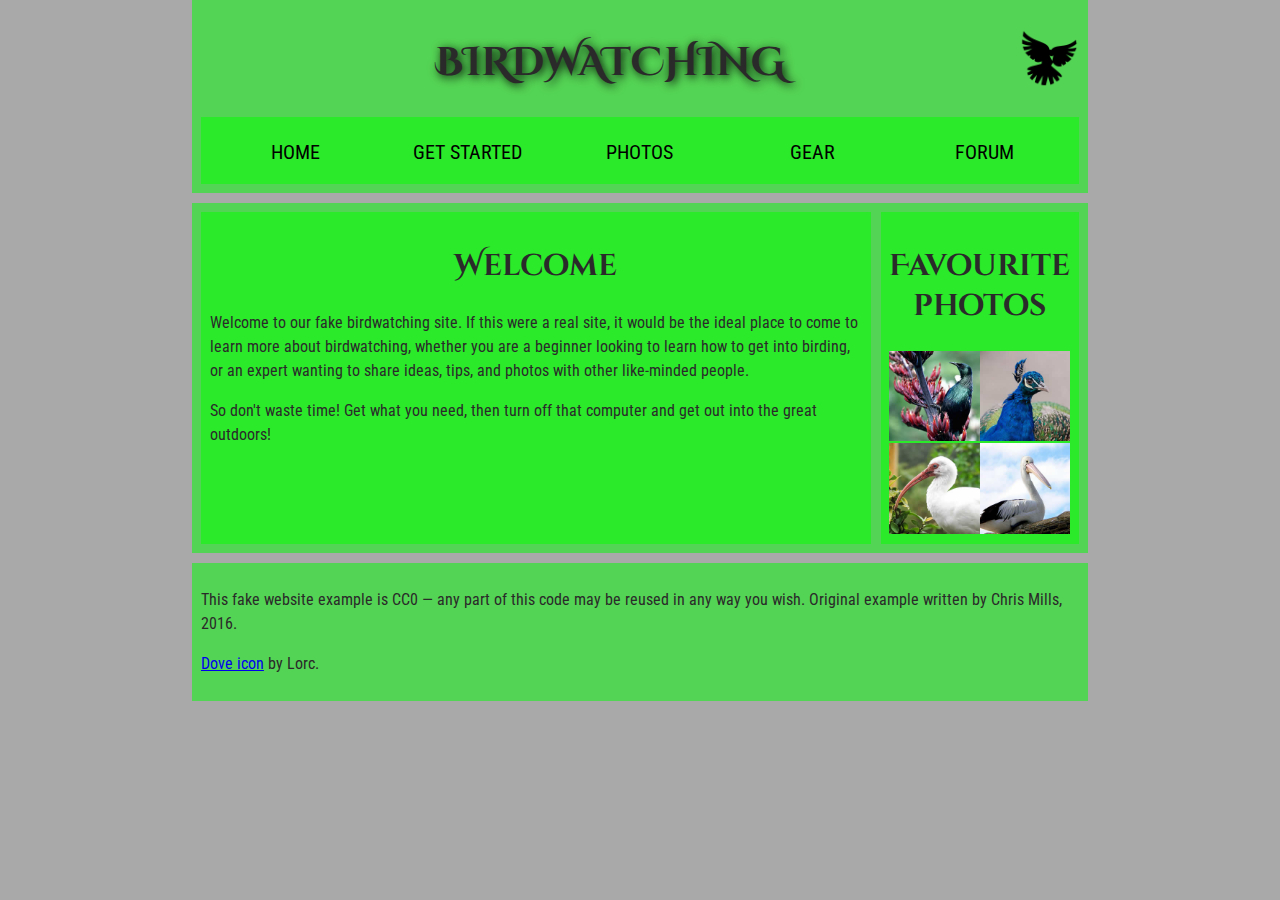
<file: HTML Birdwatching/index.html>
<!DOCTYPE html>
<html lang="en">
  <head>
    <meta charset="utf-8">
    <title>Birdwatching</title>
    <link href="https://fonts.googleapis.com/css?family=Roboto+Condensed:300%7CCinzel+Decorative:700" rel="stylesheet">
    <link rel="stylesheet" href="style.css">
    


    <!--[if lt IE 9]>
      <script src="https://cdnjs.cloudflare.com/ajax/libs/html5shiv/3.7.3/html5shiv.js"></script>
    <![endif]-->
  </head>

  <body>
    <header>
      <h1>Birdwatching</h1>
      <img src="images/dove.png" alt="a simple dove logo">

    <nav>
    <ul>
      <li><span>Home</span></li>
      <li><a href="#">Get started</a></li>
      <li><a href="#">Photos</a></li>
      <li><a href="#">Gear</a></li>
      <li><a href="#">Forum</a></li>
    </ul>
  </nav>
    </header>

    <main>

      <article>
      <h2>Welcome</h2>

      <p>Welcome to our fake birdwatching site. If this were a real site, it would be the ideal place to come to learn more about birdwatching, whether you are a beginner looking to learn how to get into birding, or an expert wanting to share ideas, tips, and photos with other like-minded people.</p>

      <p>So don't waste time! Get what you need, then turn off that computer and get out into the great outdoors!</p>
      </article>

      <aside>
      <h2>Favourite photos</h2>

      <a href="images/favorite-1.jpg"><img src="images/favorite-1_th.jpg" alt="Small black bird, black claws, long black slender beak, links to larger version of the image"></a>
      <a href="images/favorite-2.jpg"><img src="images/favorite-2_th.jpg" alt="Top half of a pretty bird with bright blue plumage on neck, light colored beak, blue headdress, links to larger version of the image"></a>
      <a href="images/favorite-3.jpg"><img src="images/favorite-3_th.jpg" alt="Top half of a large bird with white plumage, very long curved narrow light colored break, links to larger version of the image"></a>
      <a href="images/favorite-4.jpg"><img src="images/favorite-4_th.jpg" alt="Large bird, mostly white plumage with black plumage on back and rear, long straight white beak, links to larger version of the image"></a>
    </aside>
    </main>

      
    <footer>
      <p>This fake website example is CC0 — any part of this code may be reused in any way you wish. Original example written by Chris Mills, 2016.</p>

      <p><a href="http://game-icons.net/lorc/originals/dove.html">Dove icon</a> by Lorc.</p>
    </footer>

      

  </body>
</html>
</file>
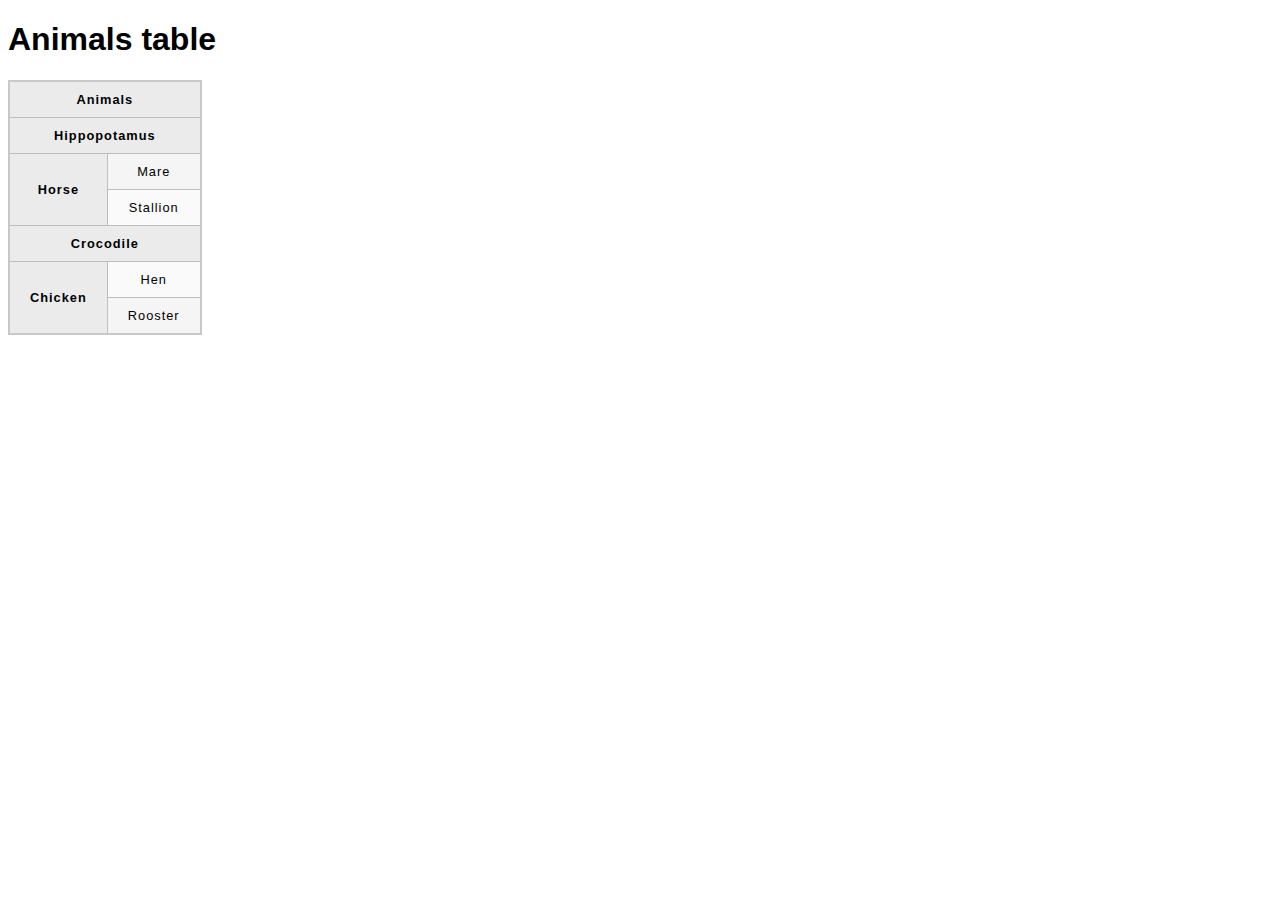
<file: html9 - tables/Website1/index.html>
<!DOCTYPE html>
<html>
  <head>
    <meta charset="utf-8">
    <title>Animals table</title>
    <link href="styles.css" rel="stylesheet" type="text/css">
  </head>
  <body>
    <h1>Animals table</h1>

    <table>
        
      <tr>
        <th colspan="2">Animals</th>
      </tr>
      <tr>
        <th colspan="2">Hippopotamus</th>
      </tr>
      <tr>
        <th rowspan="2">Horse</th>
        <td>Mare</td>
      </tr>
      <tr>
        <td>Stallion</td>
      </tr>
      <tr>
        <th colspan="2">Crocodile</th>
      </tr>
      <tr>
        <th rowspan="2">Chicken</th>
        <td>Hen</td>
      </tr>
      <tr>
        <td>Rooster</td>
      </tr>
    </table>


  </body>
</html>


  </body>
</html>
</file>
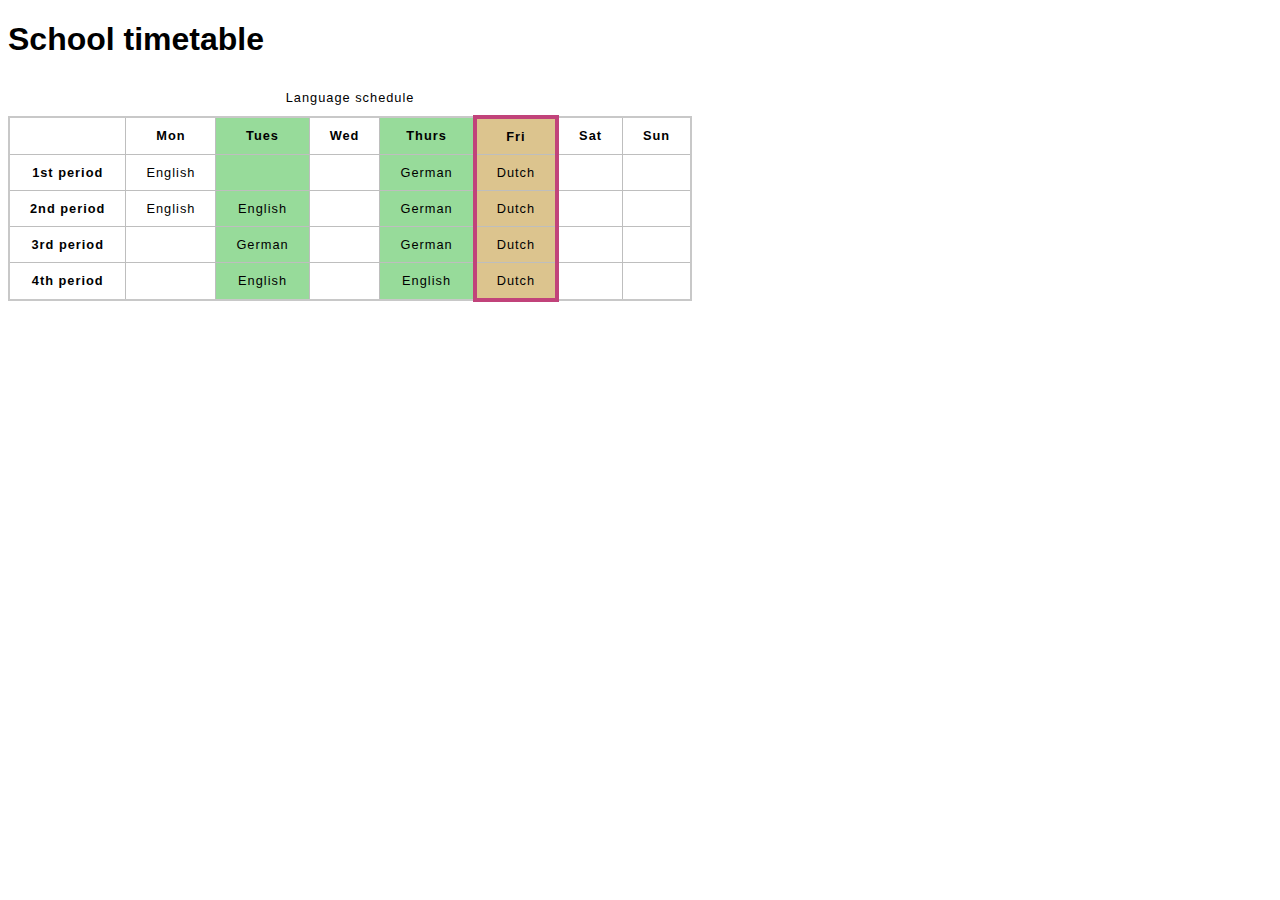
<file: html9 - tables/Website2/index.html>
<!DOCTYPE html>
<html>
  <head>
    <meta charset="utf-8">
    <title>School timetable</title>
    <style>
    html {
      font-family: sans-serif;
    }

    table {
      border-collapse: collapse;
      border: 2px solid rgb(200,200,200);
      letter-spacing: 1px;
      font-size: 0.8rem;
    }

    td, th {
      border: 1px solid rgb(190,190,190);
      padding: 10px 20px;
    }

    td {
      text-align: center;
    }

    caption {
      padding: 10px;
    }
    </style>
  </head>
  <body>
    <h1>School timetable</h1>

    <table>
      <caption>Language schedule</caption>
        <colgroup>
        <col>
        <col>
        <col style="background-color: #97DB9A">
        <col style="width: 42px">
        <col style="background-color: #97DB9A">
        <col style="background-color: #DCC48E; border:4px solid #C1437A">
        <col style="width: 42px">
        </colgroup>
      <tr>
        <td>&nbsp;</td>
        <th>Mon</th>
        <th>Tues</th>
        <th>Wed</th>
        <th>Thurs</th>
        <th>Fri</th>
        <th>Sat</th>
        <th>Sun</th>
      </tr>
      <tr>
        <th>1st period</th>
        <td>English</td>
        <td>&nbsp;</td>
        <td>&nbsp;</td>
        <td>German</td>
        <td>Dutch</td>
        <td>&nbsp;</td>
        <td>&nbsp;</td>
      </tr>
      <tr>
        <th>2nd period</th>
        <td>English</td>
        <td>English</td>
        <td>&nbsp;</td>
        <td>German</td>
        <td>Dutch</td>
        <td>&nbsp;</td>
        <td>&nbsp;</td>
      </tr>
      <tr>
        <th>3rd period</th>
        <td>&nbsp;</td>
        <td>German</td>
        <td>&nbsp;</td>
        <td>German</td>
        <td>Dutch</td>
        <td>&nbsp;</td>
        <td>&nbsp;</td>
      </tr>
      <tr>
        <th>4th period</th>
        <td>&nbsp;</td>
        <td>English</td>
        <td>&nbsp;</td>
        <td>English</td>
        <td>Dutch</td>
        <td>&nbsp;</td>
        <td>&nbsp;</td>
      </tr>
    </table>


  </body>
</html>
</file>
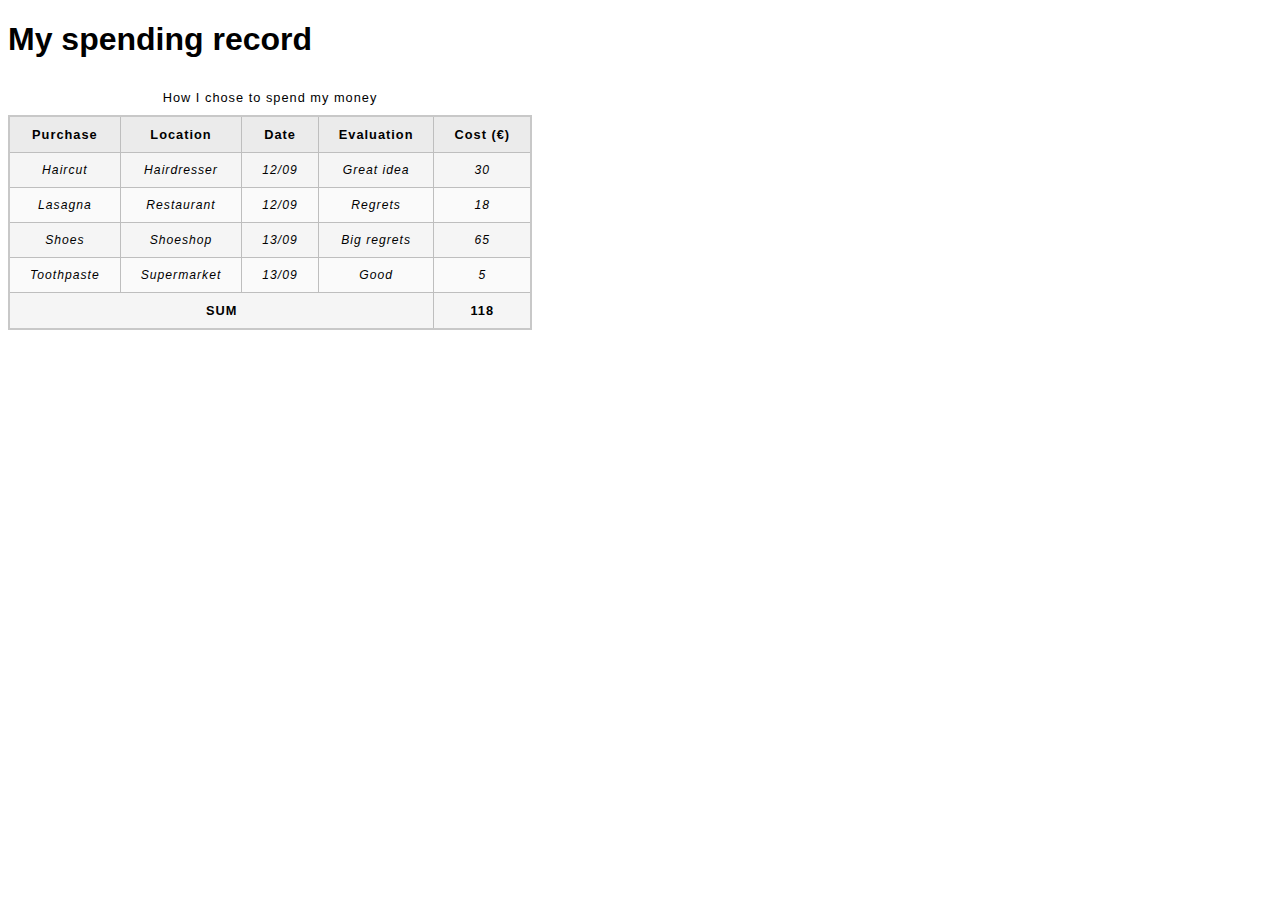
<file: html9 - tables/Website3/index.html>
<!DOCTYPE html>
<html>
  <head>
    <meta charset="utf-8">
    <title>My spending record</title>
    <link href="minimal-table.css" rel="stylesheet" type="text/css">
    <style>
        tbody {
        font-size: 95%;
        font-style: italic;
        }

        tfoot {
        font-weight: bold;
        }
    </style>
  </head>
  <body>
    <h1>My spending record</h1>

      <table>
        <caption>How I chose to spend my money</caption>
          <tr>
              <thead>
                <th>Purchase</th>
                <th>Location</th>
                <th>Date</th>
                <th>Evaluation</th>
                <th>Cost (€)</th>
              </thead>
          </tr>
          <tfoot>
            <tr>
                <td colspan="4">SUM</td>
                <td>118</td>
              </tr>
          </tfoot>
          <tbody>
            <tr>
                <td>Haircut</td>
                <td>Hairdresser</td>
                <td>12/09</td>
                <td>Great idea</td>
                <td>30</td>
              </tr>
              <tr>
                <td>Lasagna</td>
                <td>Restaurant</td>
                <td>12/09</td>
                <td>Regrets</td>
                <td>18</td>
              </tr>
              <tr>
                <td>Shoes</td>
                <td>Shoeshop</td>
                <td>13/09</td>
                <td>Big regrets</td>
                <td>65</td>
              </tr>
              <tr>
                <td>Toothpaste</td>
                <td>Supermarket</td>
                <td>13/09</td>
                <td>Good</td>
                <td>5</td>
              </tr>
          </tbody>
    </table>

  </body>
</html>
</file>
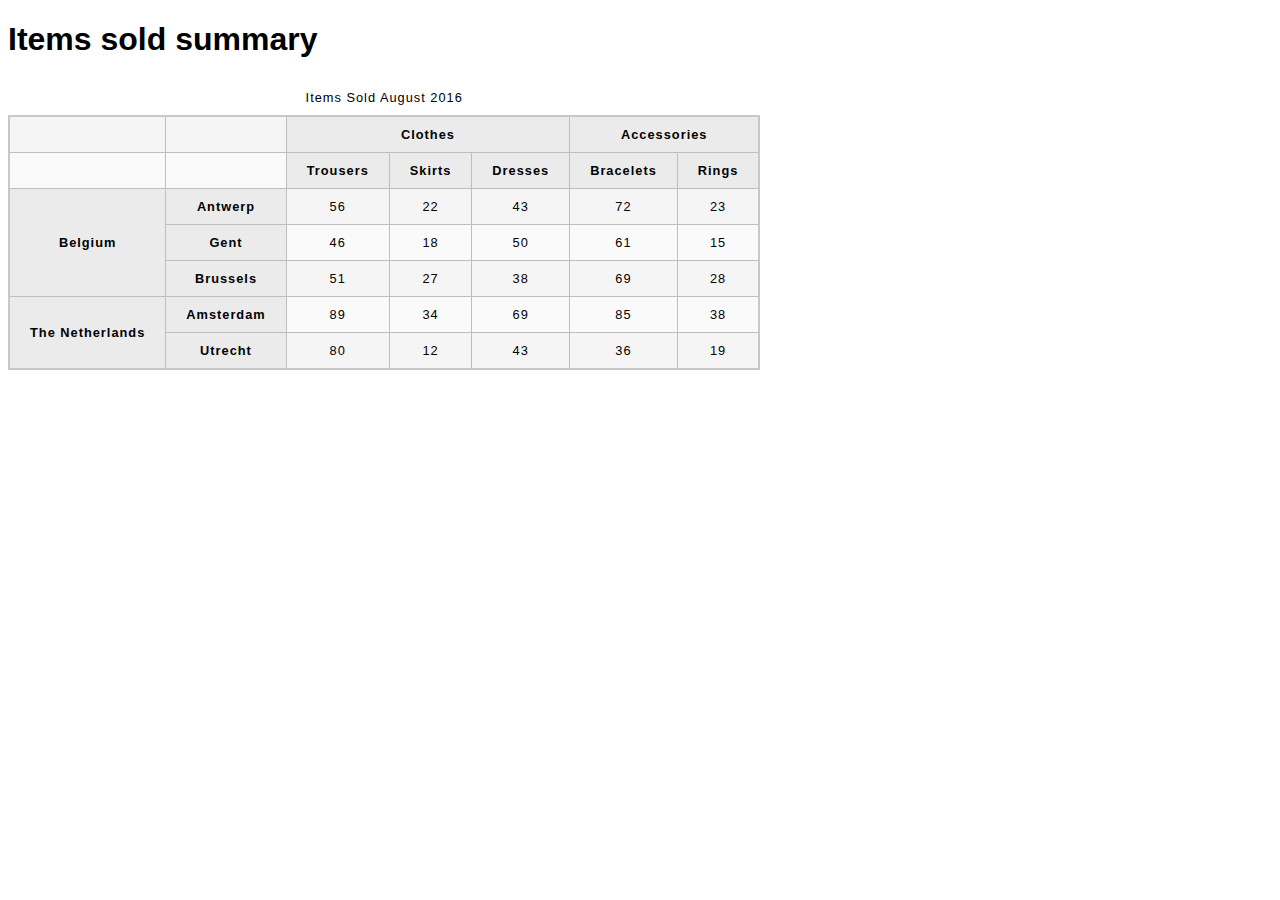
<file: html9 - tables/Website4/index.html>
<!DOCTYPE html>
<html>

<head>
    <meta charset="utf-8">
    <title>Items sold summary</title>
    <link href="minimal-table.css" rel="stylesheet" type="text/css">
</head>

<body>
    <h1>Items sold summary</h1>

    <table>
      <caption>Items Sold August 2016</caption>
        <thead>
          <tr>
            <td>&nbsp;</td>
            <td>&nbsp;</td>
            <th colspan="3" id="clothes">Clothes</th>
            <th colspan="2" id="clothes">Accessories</th>
          </tr>
          <tr>
            <td>&nbsp;</td>
            <td>&nbsp;</td>
            <th scope="col" id="trousers">Trousers</th>
            <th scope="col" id="skirts">Skirts</th>
            <th scope="col" id="dresses">Dresses</th>
            <th scope="col" id="bracelets">Bracelets</th>
            <th scope="col" id="rings">Rings</th>
          </tr>
        </thead>
        <tbody>
          <tr>
            <th rowspan="3" scope="rowgroup" id="belgium">Belgium</th>
            <th scope="row" id="antwerp">Antwerp</th>
            <td headers="clothes trousers belgium antwerp">56</td>
            <td headers="">22</td>
            <td headers="">43</td>
            <td headers="">72</td>
            <td headers="">23</td>
          </tr>
          <tr>
            <th scope="row">Gent</th>
            <td headers="">46</td>
            <td headers="">18</td>
            <td headers="">50</td>
            <td headers="">61</td>
            <td headers="">15</td>
         </tr>
         <tr>
           <th scope="row">Brussels</th>
           <td headers="">51</td>
           <td headers="">27</td>
           <td headers="">38</td>
           <td headers="">69</td>
           <td headers="">28</td>
         </tr>
         <tr>
           <th rowspan="2" scope="rowgroup">The Netherlands</th>
           <th scope="row">Amsterdam</th>
           <td>89</td>
           <td>34</td>
           <td>69</td>
           <td>85</td>
           <td>38</td>
         </tr>
         <tr>
           <th scope="row">Utrecht</th>
           <td headers="">80</td>
           <td headers="">12</td>
           <td headers="">43</td>
           <td headers="">36</td>
           <td headers="">19</td>
         </tr>
       </tbody>
    </table>

</body>

</html>
</file>
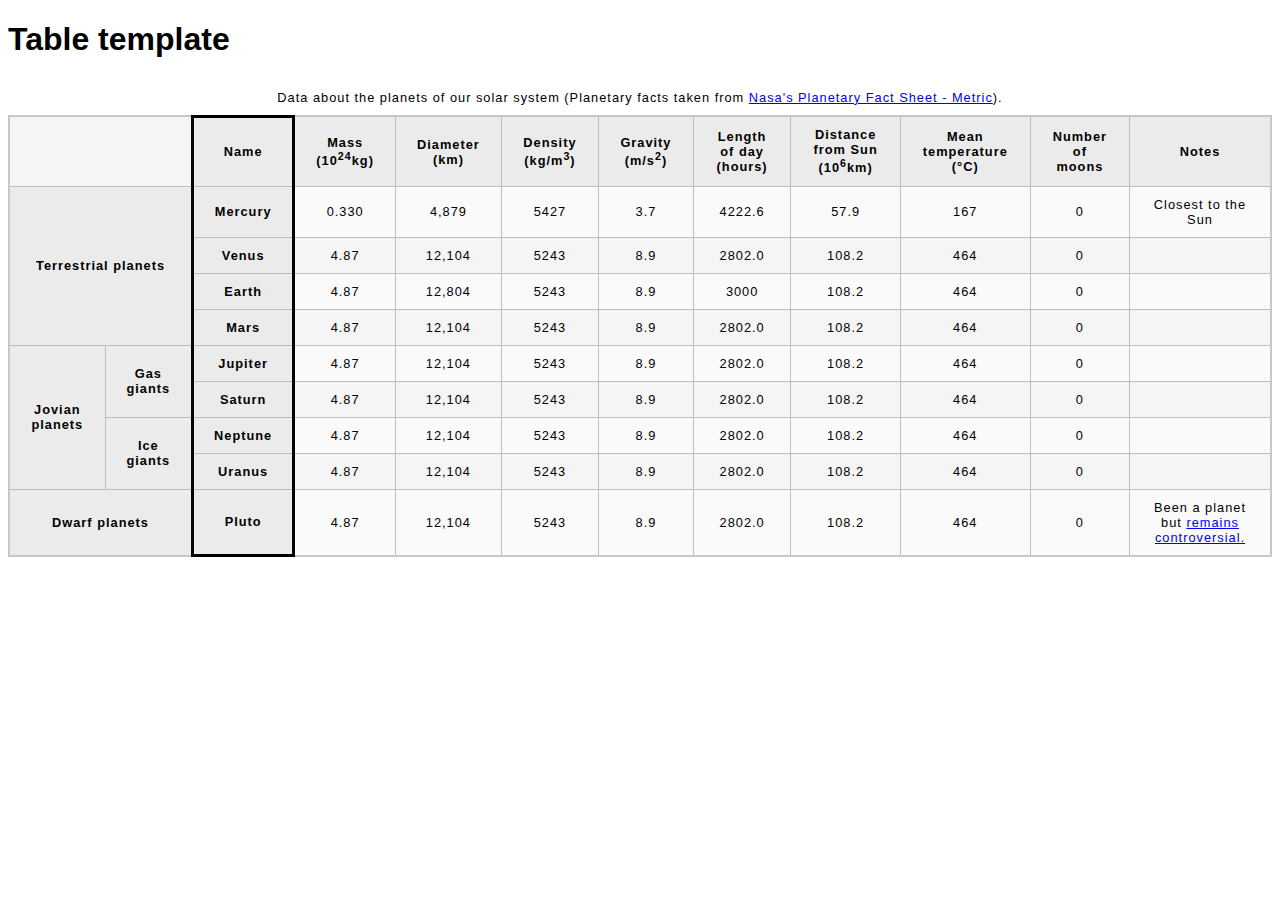
<file: html9 - tables/Website5 - final assessment/index.html>
<!DOCTYPE html>
<html lang="en">
  <head>
    <meta charset="utf-8">
    <title>Table template</title>
    <link href="minimal-table.css" rel="stylesheet" type="text/css">
  </head>
  <body>
    <h1>Table template</h1>
    <table>
        <colgroup>
        <col>
        <col>
        <col style="border: black solid">
        </colgroup>
        <caption>Data about the planets of our solar system (Planetary facts taken from <a href="http://nssdc.gsfc.nasa.gov/planetary/factsheet/">Nasa's Planetary Fact Sheet - Metric</a>).</caption>
        <thead>
            <tr>
                <td colspan="2">&nbsp;</td>
                <th>Name</th>
                <th>Mass (10<sup>24</sup>kg)</th>
                <th>Diameter (km)</th>
                <th>Density (kg/m<sup>3</sup>)</th>
                <th>Gravity (m/s<sup>2</sup>)</th>
                <th>Length of day (hours)</th>
                <th>Distance from Sun (10<sup>6</sup>km)</th>
                <th>Mean temperature (°C)</th>
                <th>Number of moons</th>
                <th>Notes</th>
            </tr>
            <tr>
                <th rowspan="4" colspan="2">Terrestrial planets</th>
                <th>Mercury</th>
                <td>0.330</td>
                <td>4,879</td>
                <td>5427</td>
                <td>3.7</td>
                <td>4222.6</td>
                <td>57.9</td>
                <td>167</td>
                <td>0</td>
                <td>Closest to the Sun</td>
            </tr>
            <tr>
                <th>Venus</th>
                <td>4.87</td>
                <td>12,104</td>
                <td>5243</td>
                <td>8.9</td>
                <td>2802.0</td>
                <td>108.2</td>
                <td>464</td>
                <td>0</td>
                <td>&nbsp;</td>
            </tr>
            <tr>
              <th>Earth</th>
                <td>4.87</td>
                <td>12,804</td>
                <td>5243</td>
                <td>8.9</td>
                <td>3000</td>
                <td>108.2</td>
                <td>464</td>
                <td>0</td>
                <td>&nbsp;</td>
            </tr>
            <tr>
              <th>Mars</th>
                <td>4.87</td>
                <td>12,104</td>
                <td>5243</td>
                <td>8.9</td>
                <td>2802.0</td>
                <td>108.2</td>
                <td>464</td>
                <td>0</td>
                <td>&nbsp;</td>
            </tr>
            <tr>
                <th rowspan="4">Jovian planets</th>
                <th rowspan="2">Gas giants</th>
                <th>Jupiter</th>
                <td>4.87</td>
                <td>12,104</td>
                <td>5243</td>
                <td>8.9</td>
                <td>2802.0</td>
                <td>108.2</td>
                <td>464</td>
                <td>0</td>
                <td>&nbsp;</td>
            </tr>
            <tr>
                <th>Saturn</th>
                <td>4.87</td>
                <td>12,104</td>
                <td>5243</td>
                <td>8.9</td>
                <td>2802.0</td>
                <td>108.2</td>
                <td>464</td>
                <td>0</td>
                <td>&nbsp;</td>
            </tr>
            <tr>
              <th rowspan="2">Ice giants</th>
              <th>Neptune</th>
                <td>4.87</td>
                <td>12,104</td>
                <td>5243</td>
                <td>8.9</td>
                <td>2802.0</td>
                <td>108.2</td>
                <td>464</td>
                <td>0</td>
                <td>&nbsp;</td>
            </tr>
            <tr>
              <th>Uranus</th>
                <td>4.87</td>
                <td>12,104</td>
                <td>5243</td>
                <td>8.9</td>
                <td>2802.0</td>
                <td>108.2</td>
                <td>464</td>
                <td>0</td>
                <td>&nbsp;</td>
            </tr>
            <tr>
              <th colspan="2">Dwarf planets</th>
              <th>Pluto</th>
                <td>4.87</td>
                <td>12,104</td>
                <td>5243</td>
                <td>8.9</td>
                <td>2802.0</td>
                <td>108.2</td>
                <td>464</td>
                <td>0</td>
                <td>Been a planet but <a href="https://eu.usatoday.com/story/tech/2014/10/02/pluto-planet-solar-system/16578959/">remains controversial.</a></td>
            </tr>
        </thead>
        <tbody>

        </tbody>
    </tab>

  </body>
</html>
</file>
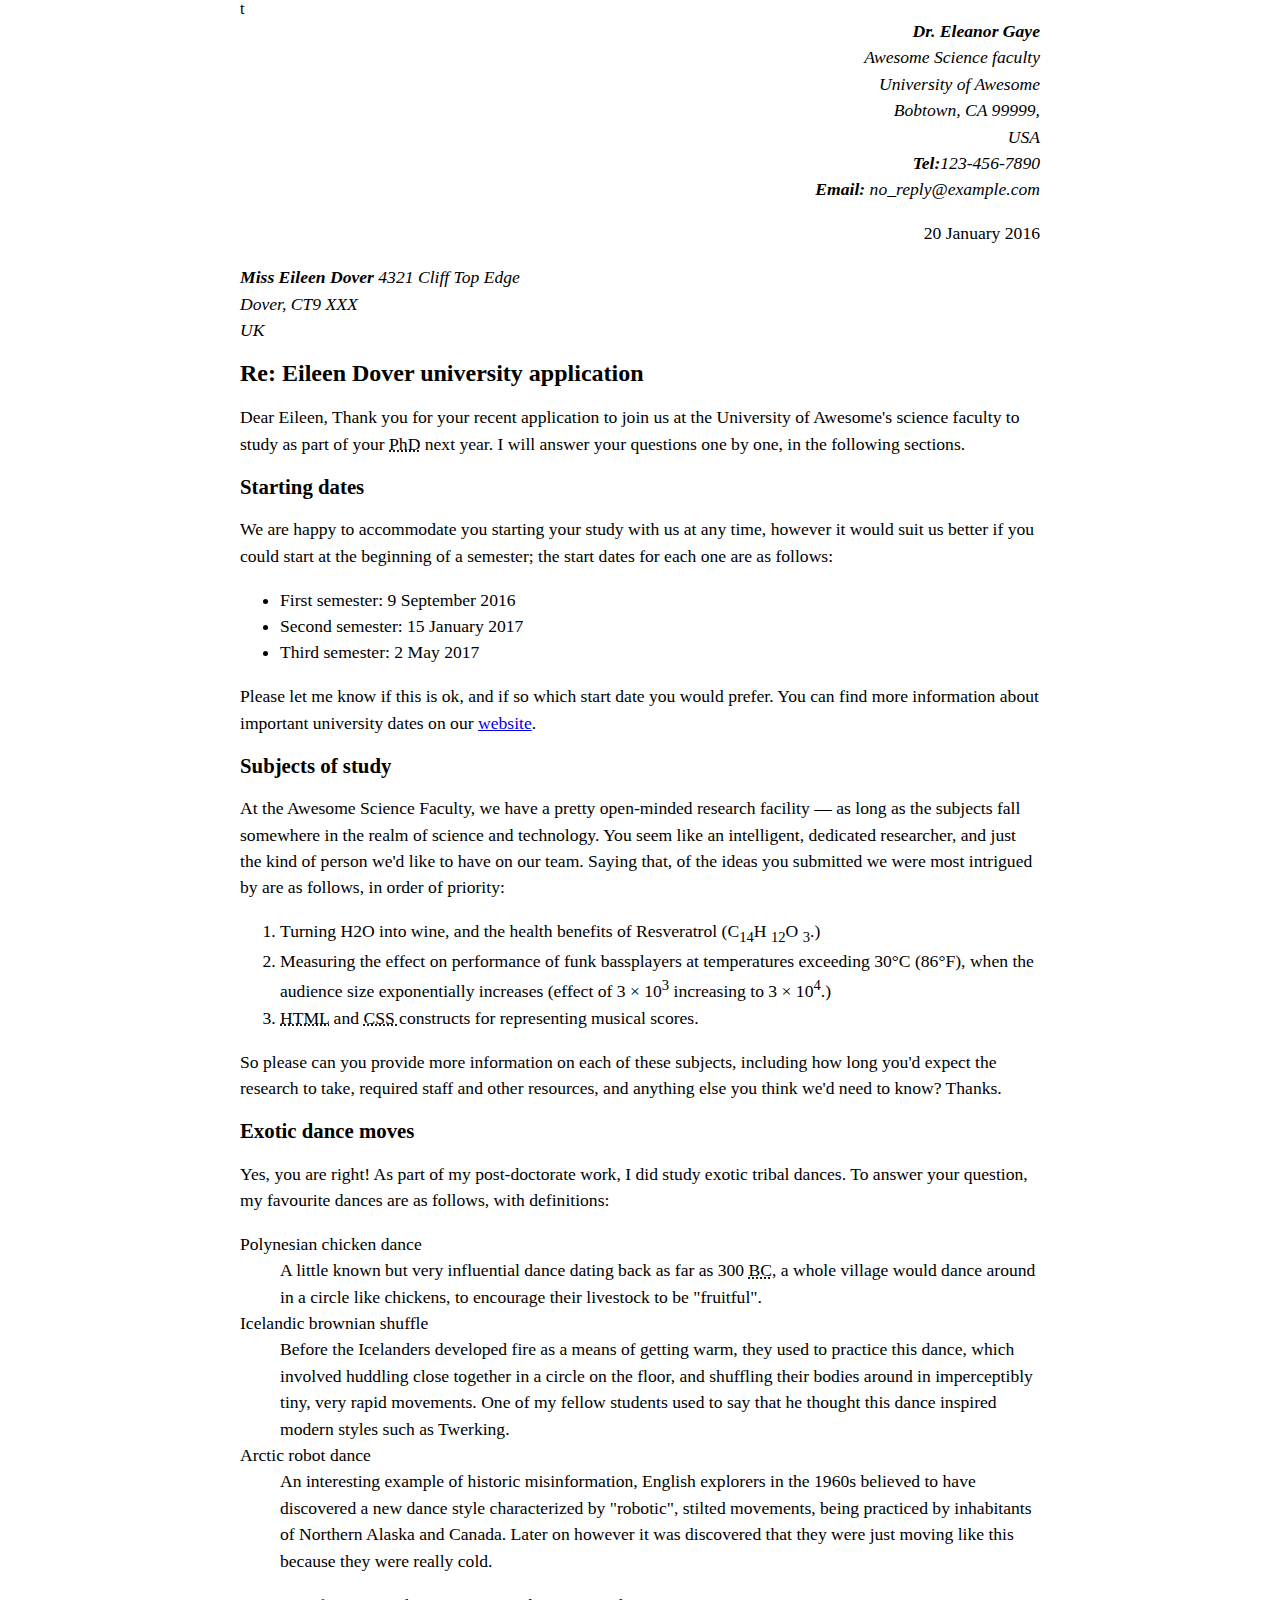
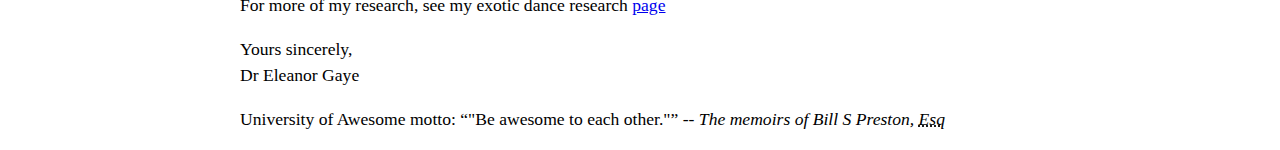
<file: html6 - messageLetter/messageLetter.html>
t<!DOCTYPE html>
<html>
    <head>
        <meta charset="utf-8"> 
        <link rel="stylesheet" href="style.css">
        <meta name="author" content="Elanor Gaye">
        </head>
    <body>


<address class="sender-column"><strong>Dr. Eleanor Gaye</strong> <br>
    Awesome Science faculty <br>
    University of Awesome <br>
    Bobtown, CA 99999, <br>
    USA <br>
    <strong>Tel:</strong>123-456-7890 <br>
    <strong> Email:</strong> no_reply@example.com <br></address> 
    
    <p class="sender-column"><time datetime="2016-01-20">20 January 2016</time></p> 
 
    <address>
        <strong>Miss Eileen Dover</strong>
        4321 Cliff Top Edge <br>
        Dover, CT9 XXX <br>
        UK
    </address>
    


<h1>Re: Eileen Dover university application</h1> 

<p> Dear Eileen,

    Thank you for your recent application to join us at the University of Awesome's science faculty to study as part of your <abbr title="Ph Doctor">PhD</abbr> next year. I will answer your questions one by one, in the following sections.</p>
    
    <h2>Starting dates</h2>
    
   <p>We are happy to accommodate you starting your study with us at any time, however it would suit us better if you could start at the beginning of a semester; the start dates for each one are as follows:</p> 
    
   <ul>
       <li>First semester: <time datetime="2016-09-09">9 September 2016</time></li>
       <li>Second semester: <time datetime="2017-01-15">15 January 2017</time></li>
       <li>Third semester: <time datetime="2017-05-02">2 May 2017</time></li>
   </ul>
    
    
    <p>Please let me know if this is ok, and if so which start date you would prefer.
    
        You can find more information about important university dates on our <a href="http://example.com">website</a>.</p> 
    
    
    <h2>Subjects of study</h2>
    
    <p>At the Awesome Science Faculty, we have a pretty open-minded research facility — as long as the subjects fall somewhere in the realm of science and technology. You seem like an intelligent, dedicated researcher, and just the kind of person we'd like to have on our team. Saying that, of the ideas you submitted we were most intrigued by are as follows, in order of priority:</p> 
    
    <ol>
        <li>Turning H2O into wine, and the health benefits of Resveratrol (C<sub>14</sub>H <sub>12</sub>O <sub>3</sub>.)</li>
        <li>Measuring the effect on performance of funk bassplayers at temperatures exceeding 30°C (86°F), when the audience size exponentially increases (effect of 3 × 10<sup>3</sup> increasing to 3 × 10<sup>4</sup>.)</li>
        <li><abbr title="Hypertext Markdown Language">HTML</abbr> and <abbr title="Cascading Style Sheets">CSS </abbr> constructs for representing musical scores.</li>
    </ol>
    
    <p>So please can you provide more information on each of these subjects, including how long you'd expect the research to take, required staff and other resources, and anything else you think we'd need to know? Thanks.</p>
    
   <h2>Exotic dance moves</h2> 
    
   <p>Yes, you are right! As part of my post-doctorate work, I did study exotic tribal dances. To answer your question, my favourite dances are as follows, with definitions:</p> 
    
    <dl>
        <dt>Polynesian chicken dance</dt>
        <dd>A little known but very influential dance dating back as far as 300 <abbr title="Before Chtist">BC</abbr>, a whole village would dance around in a circle like chickens, to encourage their livestock to be "fruitful".</dd>
        <dt>Icelandic brownian shuffle
        <dd> Before the Icelanders developed fire as a means of getting warm, they used to practice this dance, which involved huddling close together in a circle on the floor, and shuffling their bodies around in imperceptibly tiny, very rapid movements. One of my fellow students used to say that he thought this dance inspired modern styles such as Twerking.</dd>
        <dt>Arctic robot dance</dt>
        <dd>An interesting example of historic misinformation, English explorers in the 1960s believed to have discovered a new dance style characterized by "robotic", stilted movements, being practiced by inhabitants of Northern Alaska and Canada. Later on however it was discovered that they were just moving like this because they were really cold.</dd></dt>
    </dl>

   
    <p>For more of my research, see my exotic dance research <a href="website">page</a> </p>
    
    <p> Yours sincerely, <br>
        Dr Eleanor Gaye </p>


        <p>University of Awesome motto: <q>"Be awesome to each other."</q> <cite>-- The memoirs of Bill S Preston, <abbr title="Esuire">Esq</abbr></cite></p> 
    </body>
</html>
</file>
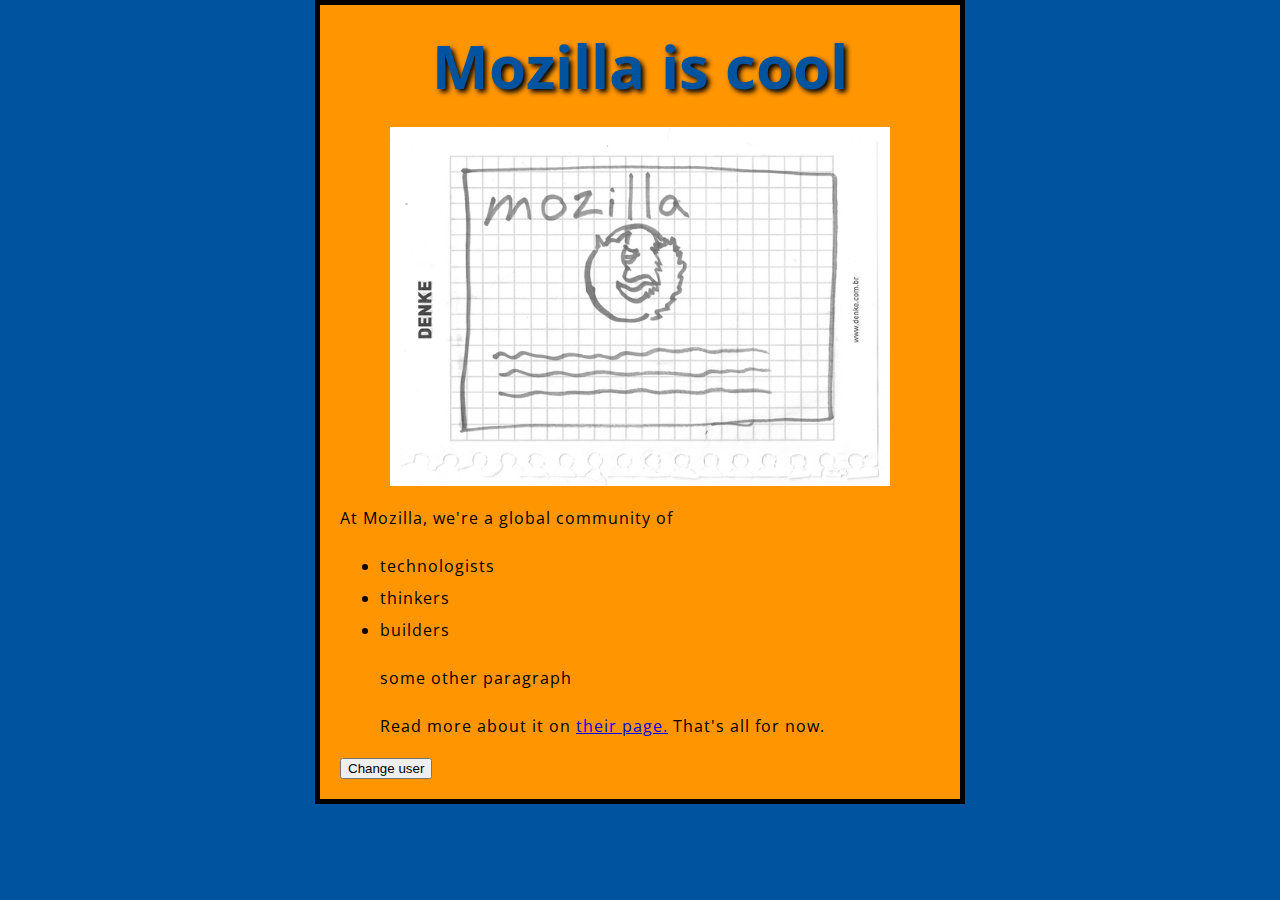
<file: test-site/first.html>
<!DOCTYPE html>
<html>
  <head>
    <meta charset="utf-8">
    <title>Mozilla page</title>
    <link rel="stylesheet" href="styles/style.css">
    <link rel="preconnect" href="https://fonts.gstatic.com">
    <link rel="preconnect" href="https://fonts.gstatic.com">
    <link href="https://fonts.googleapis.com/css2?family=Open+Sans:wght@300&family=Roboto:wght@100&display=swap" rel="stylesheet">        
  </head>
  <body>
    <h1>Mozilla is cool</h1>
    <img src="images/website-drawing-scan.png" alt="My test image">
    <p>At Mozilla, we're a global community of</p>
    <ul>
        <li>technologists</li>
        <li>thinkers</li>
        <li>builders</li>
    <p>some other paragraph</p>
    <p>Read more about it on <a href="https://developer.mozilla.org/en-US/docs/Learn/Getting_started_with_the_web/HTML_basics">their page.</a> That's all for now.</p>
    </ul>
    <button>Change user</button>
    <script src="scripts/main.js"></script>  
  </body>
</html>
</file>
<file: HTML Birdwatching/style.css>
/* || General setup */

html, body {
  margin: 0;
  padding: 0;
}

html {
  font-size: 10px;
  background-color: #a9a9a9;
}

body {
  width: 70%;
  min-width: 800px;
  margin: 0 auto;
}

/* || typography */

h1, h2, h3 {
  font-family: 'Cinzel Decorative', cursive;
  color: #2a2a2a;
}

p, input, li {
  font-family: 'Roboto Condensed', sans-serif;
  color: #2a2a2a;
}

h1 {
  font-size: 4rem;
  text-align: center;
  text-shadow: 2px 2px 10px black;
}

h2 {
  font-size: 3rem;
  text-align: center;
}

h3 {
  font-size: 2.2rem;
}

p, li {
  font-size: 1.6rem;
  line-height: 1.5;
}

/* || header layout */

header {
  margin-bottom: 10px;
  display: flex;
  flex-flow: row wrap;
}

body > * {
  background-color: red;
  padding: 1%;
}

main, header, nav, article, aside, footer, section {
  background-color: rgba(0,255,0,0.5);
  padding: 1%;
}

h1 {
  flex: 5;
  text-transform: uppercase;
}

header img {
  display: block;
  height: 60px;
  padding-top: 20.15px;
}

nav {
  height: 50px;
  flex: 100%;
  display: flex;
}

nav ul {
  padding: 0;
  list-style-type: none;
  flex: 2;
  display: flex;
}

nav li {
  display: inline;
  text-align: center;
  flex: 1;
}

nav a, nav span {
  display: inline-block;
  font-size: 2rem;
  height: 3rem;
  line-height: 1.7;
  text-transform: uppercase;
  text-decoration: none;
  color: black;

}

/* || main layout */

main {
  display: flex;
}

article, section {
  flex: 4;
}

aside {
  flex: 1;
  margin-left: 10px;
  padding: 1%;
}

aside a {
  display: block;
  float: left;
  width: 50%;
}

aside img {
  max-width: 100%;
}

footer {
  margin-top: 10px;
}
</file>
<file: html9 - tables/Website1/styles.css>
html {
    font-family: sans-serif;
  }
  
  table {
    border-collapse: collapse;
    border: 2px solid rgb(200,200,200);
    letter-spacing: 1px;
    font-size: 0.8rem;
  }
  
  td, th {
    border: 1px solid rgb(190,190,190);
    padding: 10px 20px;
  }
  
  th {
    background-color: rgb(235,235,235);
  }
  
  td {
    text-align: center;
  }
  
  tr:nth-child(even) td {
    background-color: rgb(250,250,250);
  }
  
  tr:nth-child(odd) td {
    background-color: rgb(245,245,245);
  }
  
  caption {
    padding: 10px;
  }
</file>
<file: html9 - tables/Website3/minimal-table.css>
html {
  font-family: sans-serif;
}

table {
  border-collapse: collapse;
  border: 2px solid rgb(200,200,200);
  letter-spacing: 1px;
  font-size: 0.8rem;
}

td, th {
  border: 1px solid rgb(190,190,190);
  padding: 10px 20px;
}

th {
  background-color: rgb(235,235,235);
}

td {
  text-align: center;
}

tr:nth-child(even) td {
  background-color: rgb(250,250,250);
}

tr:nth-child(odd) td {
  background-color: rgb(245,245,245);
}

caption {
  padding: 10px;
}
</file>
<file: html9 - tables/Website4/minimal-table.css>
html {
  font-family: sans-serif;
}

table {
  border-collapse: collapse;
  border: 2px solid rgb(200,200,200);
  letter-spacing: 1px;
  font-size: 0.8rem;
}

td, th {
  border: 1px solid rgb(190,190,190);
  padding: 10px 20px;
}

th {
  background-color: rgb(235,235,235);
}

td {
  text-align: center;
}

tr:nth-child(even) td {
  background-color: rgb(250,250,250);
}

tr:nth-child(odd) td {
  background-color: rgb(245,245,245);
}

caption {
  padding: 10px;
}
</file>
<file: html9 - tables/Website5 - final assessment/minimal-table.css>
html {
    font-family: sans-serif;
  }
  
  table {
    border-collapse: collapse;
    border: 2px solid rgb(200,200,200);
    letter-spacing: 1px;
    font-size: 0.8rem;
  }
  
  td, th {
    border: 1px solid rgb(190,190,190);
    padding: 10px 20px;
  }
  
  th {
    background-color: rgb(235,235,235);
  }
  
  td {
    text-align: center;
  }
  
  tr:nth-child(even) td {
    background-color: rgb(250,250,250);
  }
  
  tr:nth-child(odd) td {
    background-color: rgb(245,245,245);
  }
  
  caption {
    padding: 10px;
  }
</file>
<file: html6 - messageLetter/style.css>
body {
    max-width: 800px;
    margin: 0 auto;
  }
  
  .sender-column {
    text-align: right;
  }
  
  h1 {
    font-size: 1.5em;
  }
  
  h2 {
    font-size: 1.3em;
  }
  
  p,ul,ol,dl,address {
    font-size: 1.1em;
  }
  
  p, li, dd, dt, address {
    line-height: 1.5;
  }
</file>
<file: test-site/styles/style.css>
html {
    font-size: 10px;
    font-family: 'Open Sans', sans-serif;
    background-color: #00539F;
}

h1 {
    font-size: 60px;
    text-align: center;
    margin: 0;
    padding: 20px 0;
    color: #00539F;
    text-shadow: 3px 3px 5px black;
}

p, li {
    font-size: 16px;
    line-height: 2;
    letter-spacing: 1px;
}

body {
    width: 600px;
    margin: 0 auto;
    background-color: #FF9500;
    padding: 0 20px 20px 20px;
    border: 5px solid black;
}

img {
    display: block;
    margin: 0 auto;
    width: 500px;
}
</file>
